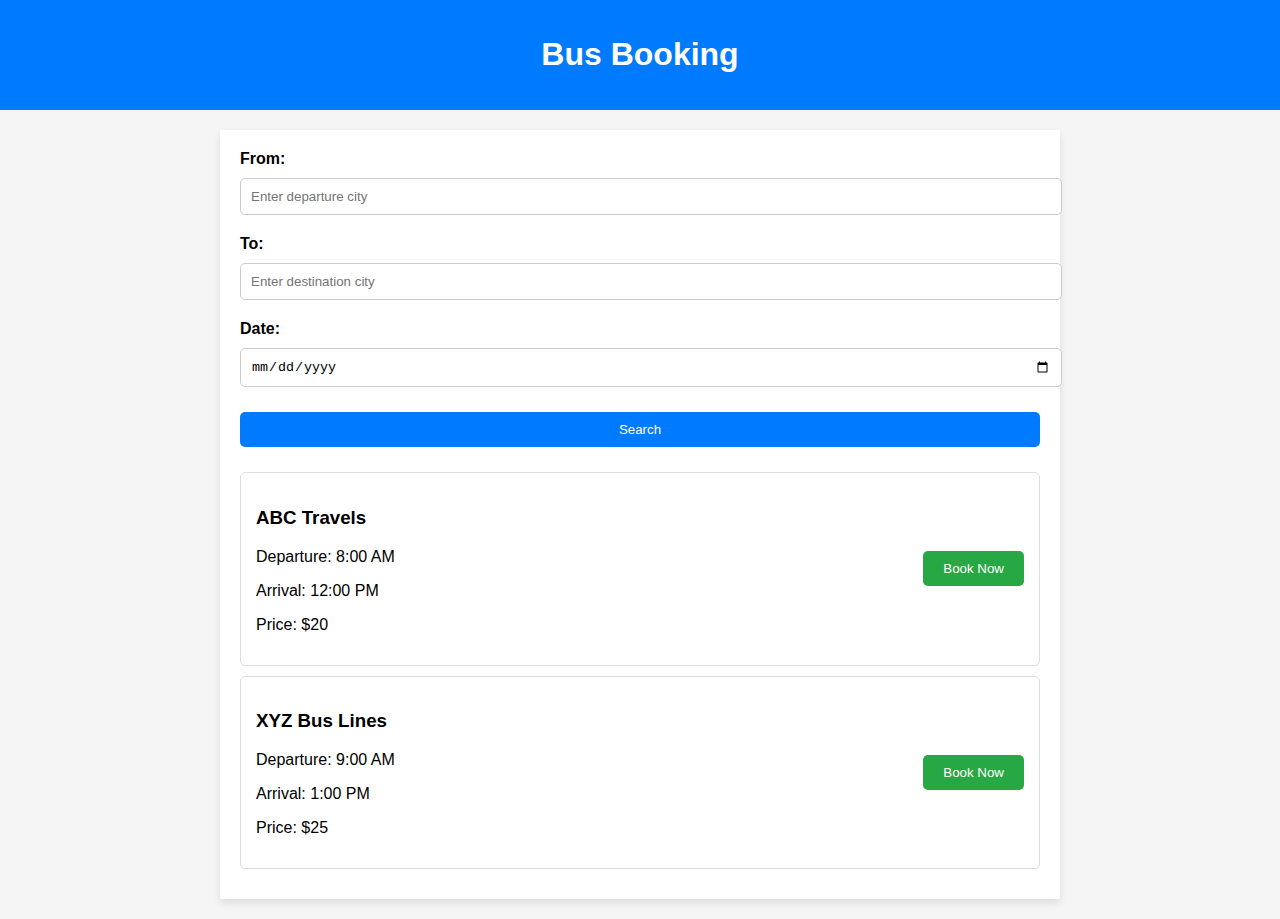
<file: index.html>
<!DOCTYPE html>
<html lang="en">
<head>
    <meta charset="UTF-8">
    <meta name="viewport" content="width=device-width, initial-scale=1.0">
    <title>Bus Booking Page</title>
    <link rel="stylesheet" href="styles.css">
</head>
<body>
    <header>
        <h1>Bus Booking</h1>
    </header>
    <div class="container">
        <form id="searchForm">
            <div class="form-group">
                <label for="from">From:</label>
                <input type="text" id="from" name="from" placeholder="Enter departure city" required>
            </div>
            <div class="form-group">
                <label for="to">To:</label>
                <input type="text" id="to" name="to" placeholder="Enter destination city" required>
            </div>
            <div class="form-group">
                <label for="date">Date:</label>
                <input type="date" id="date" name="date" required>
            </div>
            <div class="form-group">
                <button type="submit">Search</button>
            </div>
        </form>
        <div class="results" id="results">
            <div class="bus-item">
                <div>
                    <h3>ABC Travels</h3>
                    <p>Departure: 8:00 AM</p>
                    <p>Arrival: 12:00 PM</p>
                    <p>Price: $20</p>
                </div>
                <button>Book Now</button>
            </div>
            <div class="bus-item">
                <div>
                    <h3>XYZ Bus Lines</h3>
                    <p>Departure: 9:00 AM</p>
                    <p>Arrival: 1:00 PM</p>
                    <p>Price: $25</p>
                </div>
                <button>Book Now</button>
            </div>
        </div>
    </div>
    <script src="script.js"></script>
</body>
</html>
</file>
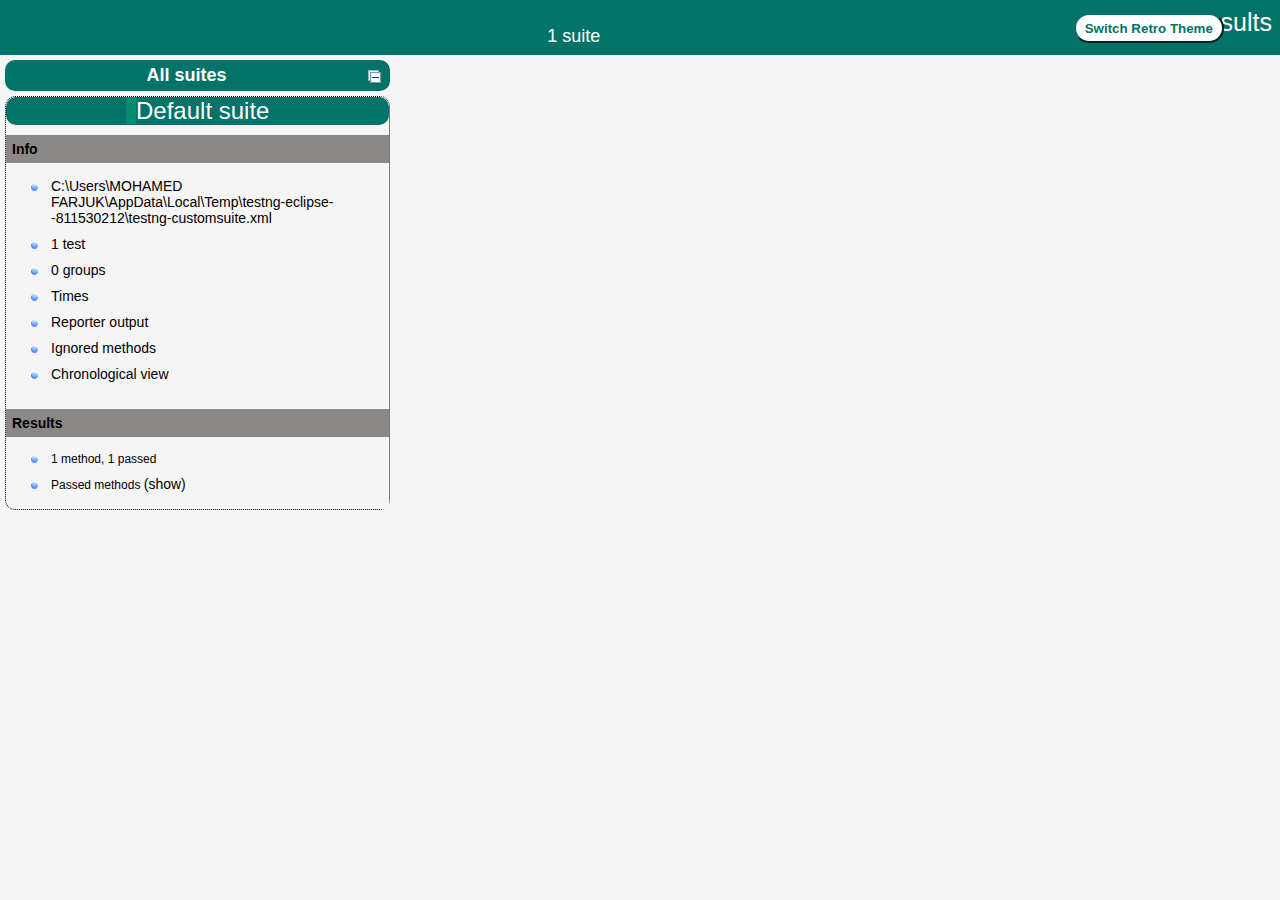
<file: test-output/index.html>
<!DOCTYPE html>

<html>
  <head>
  <meta charset='utf-8'>
  <title>TestNG reports</title>

    <link type="text/css" href="testng-reports1.css" rel="stylesheet" id="ultra" />
    <link type="text/css" href="testng-reports.css" rel="stylesheet" id="retro" disabled="false"/>
    <script type="text/javascript" src="jquery-3.6.0.min.js"></script>
    <script type="text/javascript" src="testng-reports.js"></script>
    <script type="text/javascript" src="https://www.google.com/jsapi"></script>
    <script type='text/javascript'>
      google.load('visualization', '1', {packages:['table']});
      google.setOnLoadCallback(drawTable);
      var suiteTableInitFunctions = new Array();
      var suiteTableData = new Array();
    </script>
    <!--
      <script type="text/javascript" src="jquery-ui/js/jquery-ui-1.8.16.custom.min.js"></script>
     -->
  </head>

  <body>    <div class="top-banner-root">
      <span class="top-banner-title-font">Test results</span>
      <button id="button" class="button">Switch Retro Theme</button> <!-- button -->
      <br/>
      <span class="top-banner-font-1">1 suite</span>
    </div> <!-- top-banner-root -->
    <div class="navigator-root">
      <div class="navigator-suite-header">
        <span>All suites</span>
        <a href="#" title="Collapse/expand all the suites" class="collapse-all-link">
          <img src="collapseall.gif" class="collapse-all-icon">
          </img> <!-- collapse-all-icon -->
        </a> <!-- collapse-all-link -->
      </div> <!-- navigator-suite-header -->
      <div class="suite">
        <div class="rounded-window">
          <div class="suite-header light-rounded-window-top">
            <a href="#" panel-name="suite-Default_suite" class="navigator-link">
              <span class="suite-name border-passed">Default suite</span>
            </a> <!-- navigator-link -->
          </div> <!-- suite-header light-rounded-window-top -->
          <div class="navigator-suite-content">
            <div class="suite-section-title">
              <span>Info</span>
            </div> <!-- suite-section-title -->
            <div class="suite-section-content">
              <ul>
                <li>
                  <a href="#" panel-name="test-xml-Default_suite" class="navigator-link ">
                    <span>C:\Users\MOHAMED FARJUK\AppData\Local\Temp\testng-eclipse--811530212\testng-customsuite.xml</span>
                  </a> <!-- navigator-link  -->
                </li>
                <li>
                  <a href="#" panel-name="testlist-Default_suite" class="navigator-link ">
                    <span class="test-stats">1 test</span>
                  </a> <!-- navigator-link  -->
                </li>
                <li>
                  <a href="#" panel-name="group-Default_suite" class="navigator-link ">
                    <span>0 groups</span>
                  </a> <!-- navigator-link  -->
                </li>
                <li>
                  <a href="#" panel-name="times-Default_suite" class="navigator-link ">
                    <span>Times</span>
                  </a> <!-- navigator-link  -->
                </li>
                <li>
                  <a href="#" panel-name="reporter-Default_suite" class="navigator-link ">
                    <span>Reporter output</span>
                  </a> <!-- navigator-link  -->
                </li>
                <li>
                  <a href="#" panel-name="ignored-methods-Default_suite" class="navigator-link ">
                    <span>Ignored methods</span>
                  </a> <!-- navigator-link  -->
                </li>
                <li>
                  <a href="#" panel-name="chronological-Default_suite" class="navigator-link ">
                    <span>Chronological view</span>
                  </a> <!-- navigator-link  -->
                </li>
              </ul>
            </div> <!-- suite-section-content -->
            <div class="result-section">
              <div class="suite-section-title">
                <span>Results</span>
              </div> <!-- suite-section-title -->
              <div class="suite-section-content">
                <ul>
                  <li>
                    <span class="method-stats">1 method,   1 passed</span>
                  </li>
                  <li>
                    <span class="method-list-title passed">Passed methods</span>
                    <span class="show-or-hide-methods passed">
                      <a href="#" panel-name="suite-Default_suite" class="hide-methods passed suite-Default_suite"> (hide)</a> <!-- hide-methods passed suite-Default_suite -->
                      <a href="#" panel-name="suite-Default_suite" class="show-methods passed suite-Default_suite"> (show)</a> <!-- show-methods passed suite-Default_suite -->
                    </span>
                    <div class="method-list-content passed suite-Default_suite">
                      <span>
                        <img src="passed.png" width="3%"/>
                        <a href="#" panel-name="suite-Default_suite" title="com.dem.projecttest" class="method navigator-link" hash-for-method="test">test</a> <!-- method navigator-link -->
                      </span>
                      <br/>
                    </div> <!-- method-list-content passed suite-Default_suite -->
                  </li>
                </ul>
              </div> <!-- suite-section-content -->
            </div> <!-- result-section -->
          </div> <!-- navigator-suite-content -->
        </div> <!-- rounded-window -->
      </div> <!-- suite -->
    </div> <!-- navigator-root -->
    <div class="wrapper">
      <div class="main-panel-root">
        <div panel-name="suite-Default_suite" class="panel Default_suite">
          <div class="suite-Default_suite-class-passed">
            <div class="main-panel-header rounded-window-top">
              <img src="passed.png"/>
              <span class="class-name">com.dem.projecttest</span>
            </div> <!-- main-panel-header rounded-window-top -->
            <div class="main-panel-content rounded-window-bottom">
              <div class="method">
                <div class="method-content">
                  <a name="test">
                  </a> <!-- test -->
                  <span class="method-name">test</span>
                </div> <!-- method-content -->
              </div> <!-- method -->
            </div> <!-- main-panel-content rounded-window-bottom -->
          </div> <!-- suite-Default_suite-class-passed -->
        </div> <!-- panel Default_suite -->
        <div panel-name="test-xml-Default_suite" class="panel">
          <div class="main-panel-header rounded-window-top">
            <span class="header-content">C:\Users\MOHAMED FARJUK\AppData\Local\Temp\testng-eclipse--811530212\testng-customsuite.xml</span>
          </div> <!-- main-panel-header rounded-window-top -->
          <div class="main-panel-content rounded-window-bottom">
            <pre>
&lt;?xml version=&quot;1.0&quot; encoding=&quot;UTF-8&quot;?&gt;
&lt;!DOCTYPE suite SYSTEM &quot;https://testng.org/testng-1.0.dtd&quot;&gt;
&lt;suite name=&quot;Default suite&quot; guice-stage=&quot;DEVELOPMENT&quot;&gt;
  &lt;test thread-count=&quot;5&quot; name=&quot;Default test&quot; verbose=&quot;2&quot;&gt;
    &lt;classes&gt;
      &lt;class name=&quot;com.dem.projecttest&quot;/&gt;
    &lt;/classes&gt;
  &lt;/test&gt; &lt;!-- Default test --&gt;
&lt;/suite&gt; &lt;!-- Default suite --&gt;
            </pre>
          </div> <!-- main-panel-content rounded-window-bottom -->
        </div> <!-- panel -->
        <div panel-name="testlist-Default_suite" class="panel">
          <div class="main-panel-header rounded-window-top">
            <span class="header-content">Tests for Default suite</span>
          </div> <!-- main-panel-header rounded-window-top -->
          <div class="main-panel-content rounded-window-bottom">
            <ul>
              <li>
                <span class="test-name">Default test (1 class)</span>
              </li>
            </ul>
          </div> <!-- main-panel-content rounded-window-bottom -->
        </div> <!-- panel -->
        <div panel-name="group-Default_suite" class="panel">
          <div class="main-panel-header rounded-window-top">
            <span class="header-content">Groups for Default suite</span>
          </div> <!-- main-panel-header rounded-window-top -->
          <div class="main-panel-content rounded-window-bottom">
          </div> <!-- main-panel-content rounded-window-bottom -->
        </div> <!-- panel -->
        <div panel-name="times-Default_suite" class="panel">
          <div class="main-panel-header rounded-window-top">
            <span class="header-content">Times for Default suite</span>
          </div> <!-- main-panel-header rounded-window-top -->
          <div class="main-panel-content rounded-window-bottom">
            <div class="times-div">
              <script type="text/javascript">
suiteTableInitFunctions.push('tableData_Default_suite');
function tableData_Default_suite() {
var data = new google.visualization.DataTable();
data.addColumn('number', 'Number');
data.addColumn('string', 'Method');
data.addColumn('string', 'Class');
data.addColumn('number', 'Time (ms)');
data.addRows(1);
data.setCell(0, 0, 0)
data.setCell(0, 1, 'test')
data.setCell(0, 2, 'com.dem.projecttest')
data.setCell(0, 3, 2678);
window.suiteTableData['Default_suite']= { tableData: data, tableDiv: 'times-div-Default_suite'}
return data;
}
              </script>
              <span class="suite-total-time">Total running time: 2 seconds</span>
              <div id="times-div-Default_suite">
              </div> <!-- times-div-Default_suite -->
            </div> <!-- times-div -->
          </div> <!-- main-panel-content rounded-window-bottom -->
        </div> <!-- panel -->
        <div panel-name="reporter-Default_suite" class="panel">
          <div class="main-panel-header rounded-window-top">
            <span class="header-content">Reporter output for Default suite</span>
          </div> <!-- main-panel-header rounded-window-top -->
          <div class="main-panel-content rounded-window-bottom">
          </div> <!-- main-panel-content rounded-window-bottom -->
        </div> <!-- panel -->
        <div panel-name="ignored-methods-Default_suite" class="panel">
          <div class="main-panel-header rounded-window-top">
            <span class="header-content">0 ignored methods</span>
          </div> <!-- main-panel-header rounded-window-top -->
          <div class="main-panel-content rounded-window-bottom">
          </div> <!-- main-panel-content rounded-window-bottom -->
        </div> <!-- panel -->
        <div panel-name="chronological-Default_suite" class="panel">
          <div class="main-panel-header rounded-window-top">
            <span class="header-content">Methods in chronological order</span>
          </div> <!-- main-panel-header rounded-window-top -->
          <div class="main-panel-content rounded-window-bottom">
            <div class="chronological-class">
              <div class="chronological-class-name">com.dem.projecttest</div> <!-- chronological-class-name -->
              <div class="test-method">
                <span class="method-name">test</span>
                <span class="method-start">0 ms</span>
              </div> <!-- test-method -->
          </div> <!-- main-panel-content rounded-window-bottom -->
        </div> <!-- panel -->
      </div> <!-- main-panel-root -->
    </div> <!-- wrapper -->
  </body>
<script type="text/javascript" src="testng-reports2.js"></script>
</html>
</file>
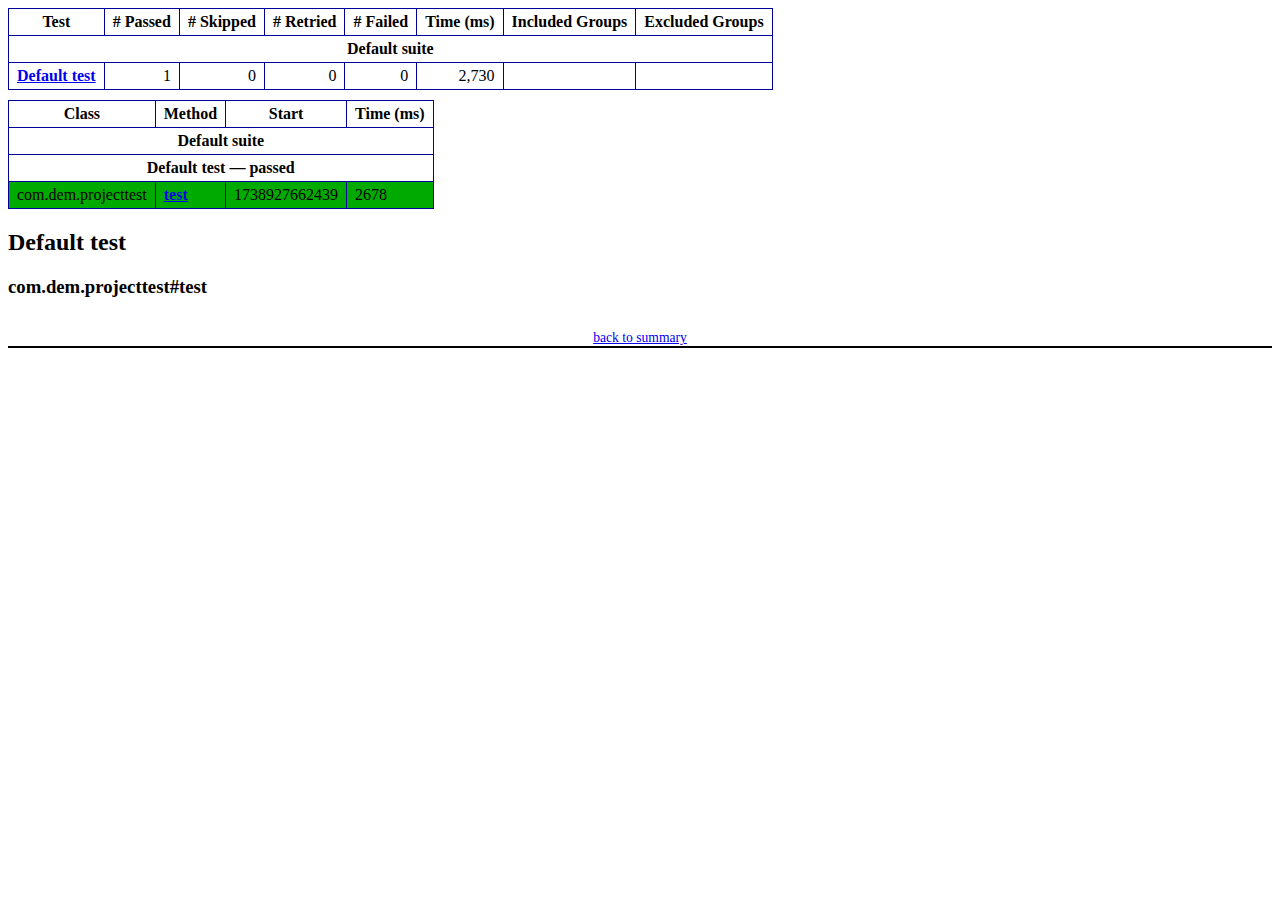
<file: test-output/emailable-report.html>
<!DOCTYPE html PUBLIC "-//W3C//DTD XHTML 1.1//EN" "https://www.w3.org/TR/xhtml11/DTD/xhtml11.dtd">
<html xmlns="https://www.w3.org/1999/xhtml">
<head>
<meta http-equiv="content-type" content="text/html; charset=UTF-8"/>
<title>TestNG Report</title>
<style type="text/css">table {margin-bottom:10px;border-collapse:collapse;empty-cells:show}th,td {border:1px solid #009;padding:.25em .5em}th {vertical-align:bottom}td {vertical-align:top}table a {font-weight:bold}.stripe td {background-color: #E6EBF9}.num {text-align:right}.passedodd td {background-color: #3F3}.passedeven td {background-color: #0A0}.skippedodd td {background-color: #DDD}.skippedeven td {background-color: #CCC}.failedodd td,.attn {background-color: #F33}.failedeven td,.stripe .attn {background-color: #D00}.stacktrace {white-space:pre;font-family:monospace}.totop {font-size:85%;text-align:center;border-bottom:2px solid #000}.invisible {display:none}</style>
</head>
<body>
<table>
<tr><th>Test</th><th># Passed</th><th># Skipped</th><th># Retried</th><th># Failed</th><th>Time (ms)</th><th>Included Groups</th><th>Excluded Groups</th></tr>
<tr><th colspan="8">Default suite</th></tr>
<tr><td><a href="#t0">Default test</a></td><td class="num">1</td><td class="num">0</td><td class="num">0</td><td class="num">0</td><td class="num">2,730</td><td></td><td></td></tr>
</table>
<table id='summary'><thead><tr><th>Class</th><th>Method</th><th>Start</th><th>Time (ms)</th></tr></thead><tbody><tr><th colspan="4">Default suite</th></tr></tbody><tbody id="t0"><tr><th colspan="4">Default test &#8212; passed</th></tr><tr class="passedeven"><td rowspan="1">com.dem.projecttest</td><td><a href="#m0">test</a></td><td rowspan="1">1738927662439</td><td rowspan="1">2678</td></tr></tbody>
</table>
<h2>Default test</h2><h3 id="m0">com.dem.projecttest#test</h3><table class="result"><tr><th class="invisible"/></tr></table><p class="totop"><a href="#summary">back to summary</a></p>
</body>
</html>
</file>
<file: styles.css>
body {
    font-family: Arial, sans-serif;
    margin: 0;
    padding: 0;
    background-color: #f5f5f5;
}
header {
    background-color: #007bff;
    color: white;
    padding: 15px;
    text-align: center;
}
.container {
    max-width: 800px;
    margin: 20px auto;
    background: white;
    padding: 20px;
    box-shadow: 0 4px 8px rgba(0, 0, 0, 0.1);
}
.form-group {
    margin-bottom: 15px;
}
.form-group label {
    display: block;
    margin-bottom: 5px;
    font-weight: bold;
}
.form-group input, .form-group button {
    width: 100%;
    padding: 10px;
    margin: 5px 0;
    border: 1px solid #ccc;
    border-radius: 5px;
}
.form-group button {
    background-color: #007bff;
    color: white;
    border: none;
    cursor: pointer;
}
.form-group button:hover {
    background-color: #0056b3;
}
.results {
    margin-top: 20px;
}
.bus-item {
    border: 1px solid #ddd;
    border-radius: 5px;
    padding: 15px;
    margin-bottom: 10px;
    display: flex;
    justify-content: space-between;
    align-items: center;
}
.bus-item button {
    background-color: #28a745;
    color: white;
    border: none;
    padding: 10px 20px;
    cursor: pointer;
    border-radius: 5px;
}
.bus-item button:hover {
    background-color: #218838;
}
</file>
<file: test-output/testng-reports1.css>
body {
    background-color: whitesmoke;
    margin: 0 0 5px 5px;
}
ul {
     margin-top: 10px;
     margin-left:-10px;
}
 li {
     font-family: "Helvetica Neue", Helvetica, Arial, sans-serif;
     padding:5px 5px;
 }
 a {
     text-decoration: none;
     color: black;
     font-size: 14px;
 }

 a:hover {
    color:black ;
    text-decoration: underline;
 }

 .navigator-selected {
     /* #ffa500; Mouse hover color after click Orange.*/
     background:#027368
 }

 .wrapper {
     position: absolute;
     top: 60px;
     bottom: 0;
     left: 400px;
     right: 0;
     margin-right:9px;
     overflow: auto;/*imortant*/
 }

 .navigator-root {
     position: absolute;
     top: 60px;
     bottom: 0;
     left: 0;
     width: 400px;
     overflow-y: auto;/*important*/
 }

 .suite {
     margin: -5px 10px 10px 5px;
     background-color: whitesmoke ;/*Colour of the left bside box*/
 }

 .suite-name {
     font-size: 24px;
     font-family: "Helvetica Neue", Helvetica, Arial, sans-serif;/*All TEST SUITE*/
     color: white;
 }

 .main-panel-header {
     padding: 5px;
     background-color: #027368; /*afeeee*/;
     font-family: "Helvetica Neue", Helvetica, Arial, sans-serif;
     color:white;
     font-size: 18px;
 }

 .main-panel-content {
     padding: 5px;
     margin-bottom: 10px;
     background-color: #CCD0D1; /*d0ffff*/; /*Belongs to backGround of rightSide boxes*/
 }

 .rounded-window {
     border-style: dotted;
     border-width: 1px;/*Border of left Side box*/
     background-color: whitesmoke;
     border-radius: 10px;
 }

 .rounded-window-top {
     border-top-right-radius: 10px 10px;
     border-top-left-radius: 10px 10px;
     border-style: solid;
     border-width: 1px;
     overflow: auto;/*Top of RightSide box*/
 }

 .light-rounded-window-top {
     background-color: #027368;
     padding-left:120px;
     border-radius: 10px;

 }

 .rounded-window-bottom {
     border-bottom-right-radius: 10px 10px;
     border-bottom-left-radius: 10px 10px;
     overflow: auto;/*Bottom of rightSide box*/
 }

 .method-name {
     font-size: 14px;
     font-family: "Helvetica Neue", Helvetica, Arial, sans-serif;
     font-weight: bold;
 }

 .method-content {
     border-style: solid;
     border-width: 0 0 1px 0;
     margin-bottom: 10px;
     padding-bottom: 5px;
     width: 100%;
 }

 .parameters {
     font-size: 14px;
     font-family: "Helvetica Neue", Helvetica, Arial, sans-serif;
 }

 .stack-trace {
     white-space: pre;
     font-family: "Helvetica Neue", Helvetica, Arial, sans-serif;
     font-size: 12px;
     font-weight: bold;
     margin-top: 0;
     margin-left: 20px; /*Error Stack Trace Message*/
 }

 .testng-xml {
    font-family: "Helvetica Neue", Helvetica, Arial, sans-serif;
 }

 .method-list-content {
     margin-left: 10px;
 }

 .navigator-suite-content {
     margin-left: 10px;
     font: 12px 'Lucida Grande';
 }

 .suite-section-title {
     font-family: "Helvetica Neue", Helvetica, Arial, sans-serif;
     font-size: 14px;
     font-weight:bold;
     background-color: #8C8887;
     margin-left: -10px;
     margin-top:10px;
     padding:6px;
 }

 .suite-section-content {
     list-style-image: url(bullet_point.png);
     background-color: whitesmoke;
     font-family: "Helvetica Neue", Helvetica, Arial, sans-serif;
     overflow: hidden;
 }

 .top-banner-root {
     position: absolute;
     top: 0;
     height: 45px;
     left: 0;
     right: 0;
     padding: 5px;
     margin: 0 0 5px 0;
     background-color: #027368;
     font-family: "Helvetica Neue", Helvetica, Arial, sans-serif;
     font-size: 18px;
     color: #fff;
     text-align: center;/*Belongs to the Top of Report*//*Status: - Completed*/
 }

 .top-banner-title-font {
     font-size: 25px;
     font-family: "Helvetica Neue", Helvetica, Arial, sans-serif;
     padding: 3px;
     float: right;
 }

 .test-name {
     font-family: "Helvetica Neue", Helvetica, Arial, sans-serif;
     font-size: 16px;
 }

 .suite-icon {
     padding: 5px;
     float: right;
     height: 20px;
 }

 .test-group {
     font: 20px 'Lucida Grande';
     margin: 5px 5px 10px 5px;
     border-width: 0 0 1px 0;
     border-style: solid;
     padding: 5px;
 }

 .test-group-name {
     font-weight: bold;
 }

 .method-in-group {
     font-size: 16px;
     margin-left: 80px;
 }

 table.google-visualization-table-table {
     width: 100%;
 }

 .reporter-method-name {
     font-size: 14px;
     font-family: "Helvetica Neue", Helvetica, Arial, sans-serif;
 }

 .reporter-method-output-div {
     padding: 5px;
     margin: 0 0 5px 20px;
     font-size: 12px;
     font-family: "Helvetica Neue", Helvetica, Arial, sans-serif;
     border-width: 0 0 0 1px;
     border-style: solid;
 }

 .ignored-class-div {
     font-size: 14px;
     font-family: "Helvetica Neue", Helvetica, Arial, sans-serif;
 }

 .ignored-methods-div {
     padding: 5px;
     margin: 0 0 5px 20px;
     font-size: 12px;
     font-family: "Helvetica Neue", Helvetica, Arial, sans-serif;
     border-width: 0 0 0 1px;
     border-style: solid;
 }

 .border-failed {
    border-radius:2px;
     border-style: solid;
     border-width: 0 0 0 10px;
     border-color: #F20505;
 }

 .border-skipped {
     border-radius:2px;
     border-style: solid;
     border-width: 0 0 0 10px;
     border-color: #F2BE22;
 }

 .border-passed {
     border-radius:2px;
     border-style: solid;
     border-width: 0 0 0 10px;
     border-color: #038C73;
 }

 .times-div {
     text-align: center;
     padding: 5px;
 }

 .suite-total-time {
     font: 16px 'Lucida Grande';
 }

 .configuration-suite {
     margin-left: 20px;
 }

 .configuration-test {
     margin-left: 40px;
 }

 .configuration-class {
     margin-left: 60px;
 }

 .configuration-method {
     margin-left: 80px;
 }

 .test-method {
     margin-left: 100px;
 }

 .chronological-class {
     background-color: #CCD0D1;
     border-width: 0 0 1px 1px;/*Chronological*/
 }

 .method-start {
     float: right;
 }

 .chronological-class-name {
     padding: 0 0 0 5px;
     margin-top:5px;
     font-family: "Helvetica Neue", Helvetica, Arial, sans-serif;
     color: #008;
 }

 .after, .before, .test-method {
     font-family: "Helvetica Neue", Helvetica, Arial, sans-serif;
     font-size: 14px;
     margin-top:5px;
 }

 .navigator-suite-header {
     font-size: 18px;
     margin: 0px 10px 10px 5px;
     padding: 5px;
     border-radius: 10px;
     background-color: #027368;
     color: white;
     font-weight:bold;
     font-family: "Helvetica Neue", Helvetica, Arial, sans-serif;
     text-align: center; /*All Suites on top of left box*//*Status: -Completed*/
 }

 .collapse-all-icon {
     padding: 3px;
     float: right;
 }
 .button{
    position: absolute;
    margin-left:500px;
    margin-top:8px;
    background-color: white;
    color:#027368;
    font-family: "Helvetica Neue", Helvetica, Arial, sans-serif;
    font-weight:bold;
    border-color:#027368;
    border-radius:25px;
    cursor: pointer;
    height:30px;
    width:150px;
    outline: none;
}
/*Author: - Akhil Gullapalli*/
</file>
<file: test-output/testng-reports.css>
body {
    margin: 0 0 5px 5px;
}

ul {
    margin: 0;
}

li {
    list-style-type: none;
}

a {
    text-decoration: none;
}

a:hover {
    text-decoration: underline;
}

.navigator-selected {
    background: #ffa500;
}

.wrapper {
    position: absolute;
    top: 60px;
    bottom: 0;
    left: 400px;
    right: 0;
    overflow: auto;
}

.navigator-root {
    position: absolute;
    top: 60px;
    bottom: 0;
    left: 0;
    width: 400px;
    overflow-y: auto;
}

.suite {
    margin: 0 10px 10px 0;
    background-color: #fff8dc;
}

.suite-name {
    padding-left: 10px;
    font-size: 25px;
    font-family: Times, sans-serif;
}

.main-panel-header {
    padding: 5px;
    background-color: #9FB4D9; /*afeeee*/;
    font-family: monospace;
    font-size: 18px;
}

.main-panel-content {
    padding: 5px;
    margin-bottom: 10px;
    background-color: #DEE8FC; /*d0ffff*/;
}

.rounded-window {
    border-radius: 10px;
    border-style: solid;
    border-width: 1px;
}

.rounded-window-top {
    border-top-right-radius: 10px 10px;
    border-top-left-radius: 10px 10px;
    border-style: solid;
    border-width: 1px;
    overflow: auto;
}

.light-rounded-window-top {
    border-top-right-radius: 10px 10px;
    border-top-left-radius: 10px 10px;
}

.rounded-window-bottom {
    border-style: solid;
    border-width: 0 1px 1px 1px;
    border-bottom-right-radius: 10px 10px;
    border-bottom-left-radius: 10px 10px;
    overflow: auto;
}

.method-name {
    font-size: 12px;
    font-family: monospace;
}

.method-content {
    border-style: solid;
    border-width: 0 0 1px 0;
    margin-bottom: 10px;
    padding-bottom: 5px;
    width: 80%;
}

.parameters {
    font-size: 14px;
    font-family: monospace;
}

.stack-trace {
    white-space: pre;
    font-family: monospace;
    font-size: 12px;
    font-weight: bold;
    margin-top: 0;
    margin-left: 20px;
}

.testng-xml {
    font-family: monospace;
}

.method-list-content {
    margin-left: 10px;
}

.navigator-suite-content {
    margin-left: 10px;
    font: 12px 'Lucida Grande';
}

.suite-section-title {
    margin-top: 10px;
    width: 80%;
    border-style: solid;
    border-width: 1px 0 0 0;
    font-family: Times, sans-serif;
    font-size: 18px;
    font-weight: bold;
}

.suite-section-content {
    list-style-image: url(bullet_point.png);
}

.top-banner-root {
    position: absolute;
    top: 0;
    height: 45px;
    left: 0;
    right: 0;
    padding: 5px;
    margin: 0 0 5px 0;
    background-color: #0066ff;
    font-family: Times, sans-serif;
    color: #fff;
    text-align: center;
}
.button{
    position: absolute;
    margin-left:500px;
    margin-top:8px;
    background-color: white;
    color:#0066ff;
    font-family: "Helvetica Neue", Helvetica, Arial, sans-serif;
    font-weight:bold;
    border-color:#0066ff ;
    border-radius:25px;
    cursor: pointer;
    height:30px;
    width:150px;
    outline:none;

}

.top-banner-title-font {
    font-size: 25px;
}

.test-name {
    font-family: 'Lucida Grande', sans-serif;
    font-size: 16px;
}

.suite-icon {
    padding: 5px;
    float: right;
    height: 20px;
}

.test-group {
    font: 20px 'Lucida Grande';
    margin: 5px 5px 10px 5px;
    border-width: 0 0 1px 0;
    border-style: solid;
    padding: 5px;
}

.test-group-name {
    font-weight: bold;
}

.method-in-group {
    font-size: 16px;
    margin-left: 80px;
}

table.google-visualization-table-table {
    width: 100%;
}

.reporter-method-name {
    font-size: 14px;
    font-family: monospace;
}

.reporter-method-output-div {
    padding: 5px;
    margin: 0 0 5px 20px;
    font-size: 12px;
    font-family: monospace;
    border-width: 0 0 0 1px;
    border-style: solid;
}

.ignored-class-div {
    font-size: 14px;
    font-family: monospace;
}

.ignored-methods-div {
    padding: 5px;
    margin: 0 0 5px 20px;
    font-size: 12px;
    font-family: monospace;
    border-width: 0 0 0 1px;
    border-style: solid;
}

.border-failed {
    border-top-left-radius: 10px 10px;
    border-bottom-left-radius: 10px 10px;
    border-style: solid;
    border-width: 0 0 0 10px;
    border-color: #f00;
}

.border-skipped {
    border-top-left-radius: 10px 10px;
    border-bottom-left-radius: 10px 10px;
    border-style: solid;
    border-width: 0 0 0 10px;
    border-color: #edc600;
}

.border-passed {
    border-top-left-radius: 10px 10px;
    border-bottom-left-radius: 10px 10px;
    border-style: solid;
    border-width: 0 0 0 10px;
    border-color: #19f52d;
}

.times-div {
    text-align: center;
    padding: 5px;
}

.suite-total-time {
    font: 16px 'Lucida Grande';
}

.configuration-suite {
    margin-left: 20px;
}

.configuration-test {
    margin-left: 40px;
}

.configuration-class {
    margin-left: 60px;
}

.configuration-method {
    margin-left: 80px;
}

.test-method {
    margin-left: 100px;
}

.chronological-class {
    background-color: skyblue;
    border-style: solid;
    border-width: 0 0 1px 1px;
}

.method-start {
    float: right;
}

.chronological-class-name {
    padding: 0 0 0 5px;
    color: #008;
}

.after, .before, .test-method {
    font-family: monospace;
    font-size: 14px;
}

.navigator-suite-header {
    font-size: 22px;
    margin: 0 10px 5px 0;
    background-color: #deb887;
    text-align: center;
}

.collapse-all-icon {
    padding: 5px;
    float: right;
}
/*retro Theme*/
</file>
